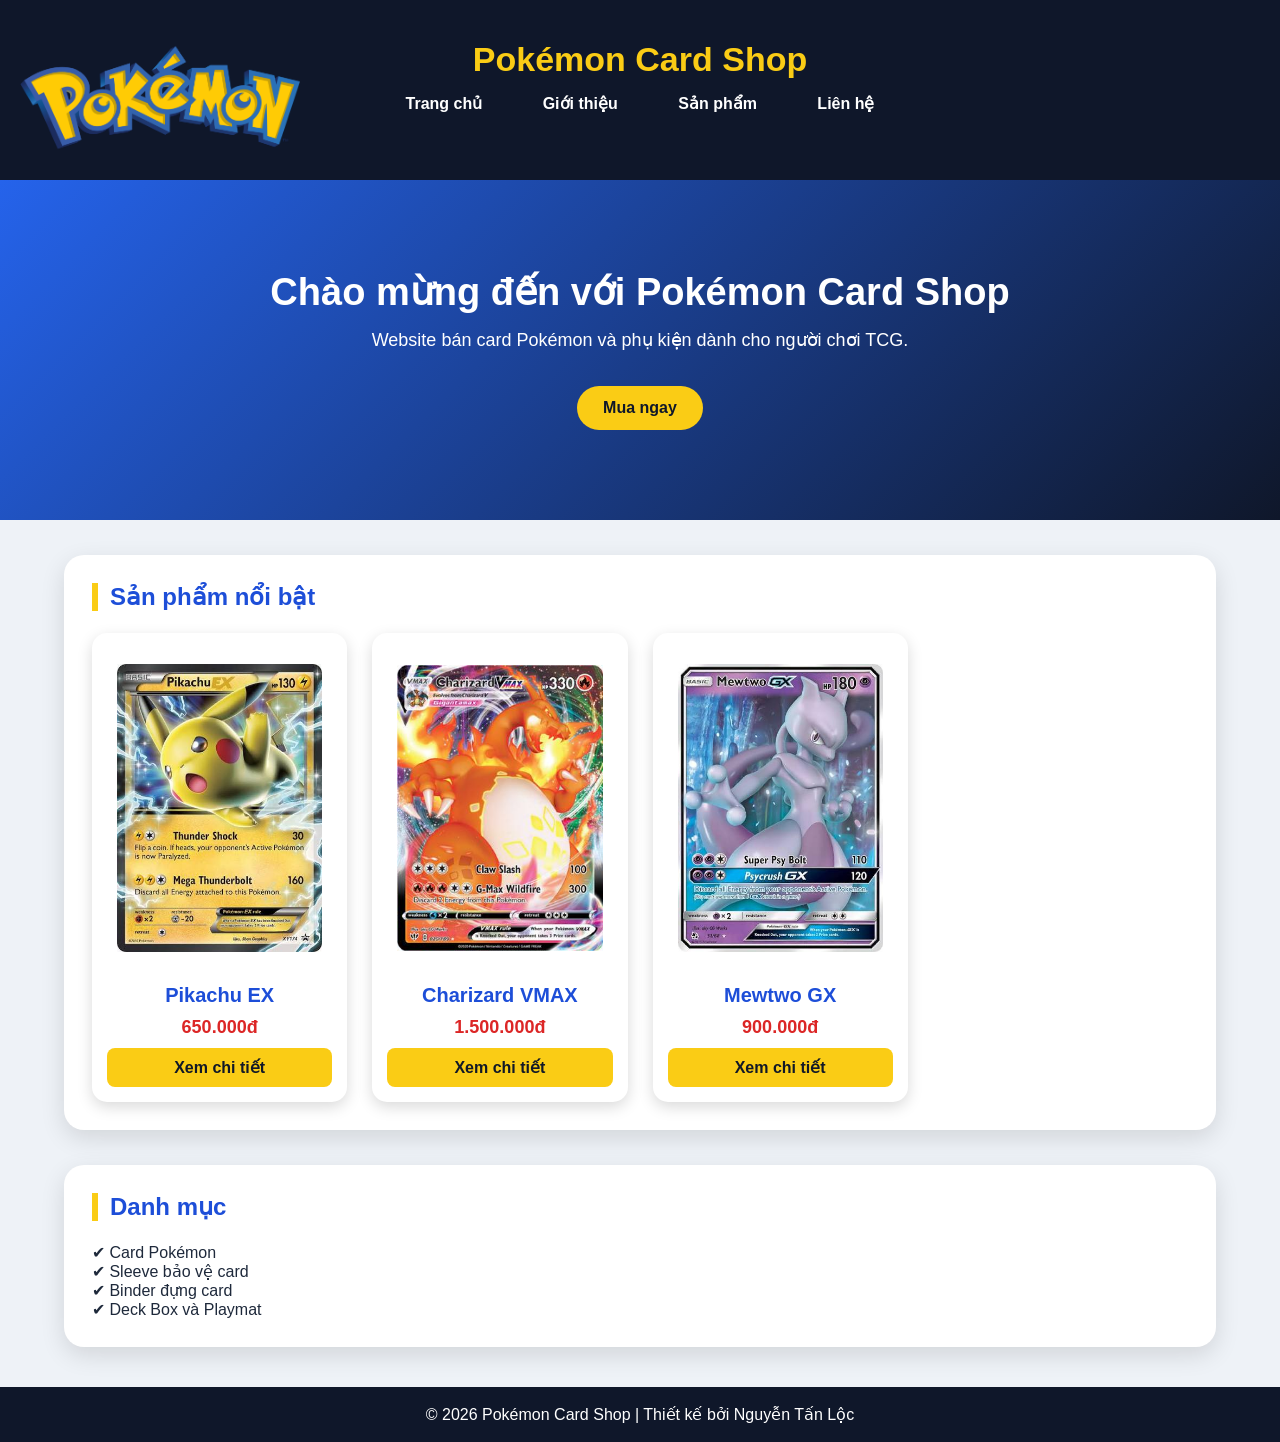
<file: index.html>
<!DOCTYPE html>
<html lang="vi">
<head>
    <meta charset="UTF-8">
    <title>Pokémon Card Shop</title>
    <link rel="stylesheet" href="css/style.css">
</head>
<body>

<header>
    <div class="logo-left">
        <img src="assets/img/pokemon-logo.png" alt="Pokemon Logo">
    </div>

    <h1>Pokémon Card Shop</h1>

    <nav>
        <a href="index.html">Trang chủ</a>
        <a href="html/gioi-thieu.html">Giới thiệu</a>
        <a href="html/san-pham.html">Sản phẩm</a>
        <a href="html/lien-he.html">Liên hệ</a>
    </nav>
</header>

<section class="hero">
    <h2>Chào mừng đến với Pokémon Card Shop</h2>
    <p>Website bán card Pokémon và phụ kiện dành cho người chơi TCG.</p>
    <a href="html/san-pham.html" class="btn">Mua ngay</a>
</section>

<section class="box">
    <h2>Sản phẩm nổi bật</h2>

    <div class="products">
        <div class="product">
            <img src="assets/img/pikachuex.jpg" alt="Pikachu EX">
            <h3>Pikachu EX</h3>
            <p class="price">650.000đ</p>
            <a href="html/chi-tiet.html?id=0">Xem chi tiết</a>
        </div>

        <div class="product">
            <img src="assets/img/charizardVmax.jpg" alt="Charizard VMAX">
            <h3>Charizard VMAX</h3>
            <p class="price">1.500.000đ</p>
            <a href="html/chi-tiet.html?id=1">Xem chi tiết</a>
        </div>

        <div class="product">
            <img src="assets/img/mew2gx.jpg" alt="Mewtwo GX">
            <h3>Mewtwo GX</h3>
            <p class="price">900.000đ</p>
            <a href="html/chi-tiet.html?id=2">Xem chi tiết</a>
        </div>
    </div>
</section>

<section class="box">
    <h2>Danh mục</h2>
    <p>✔ Card Pokémon</p>
    <p>✔ Sleeve bảo vệ card</p>
    <p>✔ Binder đựng card</p>
    <p>✔ Deck Box và Playmat</p>
</section>

<footer>
    <p>© 2026 Pokémon Card Shop | Thiết kế bởi Nguyễn Tấn Lộc</p>
</footer>

</body>
</html>
</file>
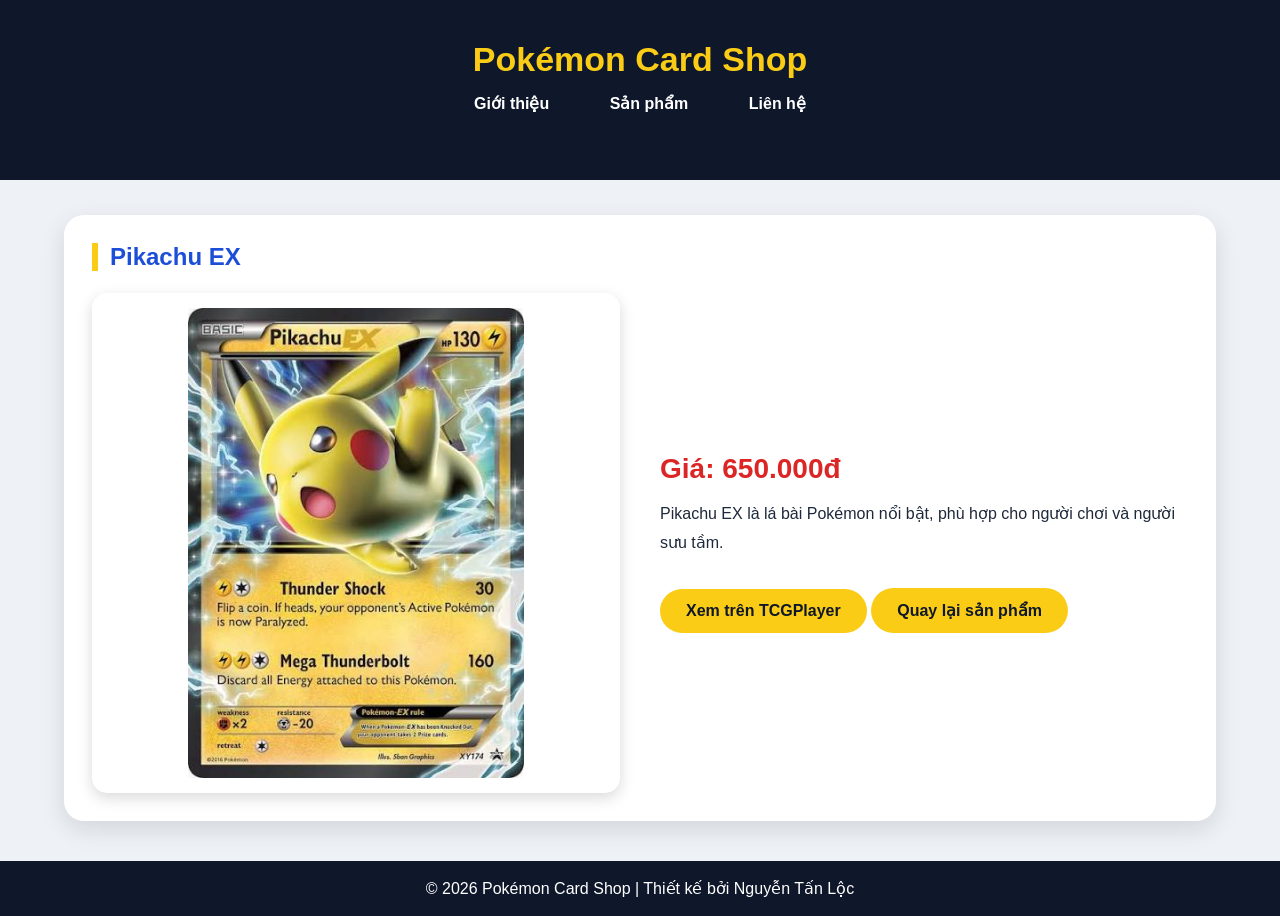
<file: html/chi-tiet.html>
<!DOCTYPE html>
<html lang="vi">
<head>
    <meta charset="UTF-8">
    <title>Chi tiết sản phẩm</title>
    <link rel="stylesheet" href="../css/style.css">
</head>
<body>

<header>
    <h1>Pokémon Card Shop</h1>
    <nav>
        <a href="gioi-thieu.html">Giới thiệu</a>
        <a href="san-pham.html">Sản phẩm</a>
        <a href="lien-he.html">Liên hệ</a>
    </nav>
</header>

<section class="box">
    <h2 id="detailName">Chi tiết sản phẩm</h2>

    <div class="detail-content">
        <img id="detailImage" src="../assets/img/pikachuex.jpg" alt="Sản phẩm">

        <div class="detail-info">
            <h3 id="detailPrice">Giá: 650.000đ</h3>

            <p id="detailDesc">
                Đây là sản phẩm card Pokémon dành cho người chơi và người sưu tầm.
            </p>

            <a id="tcgLink" href="#" target="_blank" class="btn">Xem trên TCGPlayer</a>
            <a href="san-pham.html" class="btn">Quay lại sản phẩm</a>
        </div>
    </div>
</section>

<footer>
    <p>© 2026 Pokémon Card Shop | Thiết kế bởi Nguyễn Tấn Lộc</p>
</footer>

<script src="../js/script.js"></script>
</body>
</html>
</file>
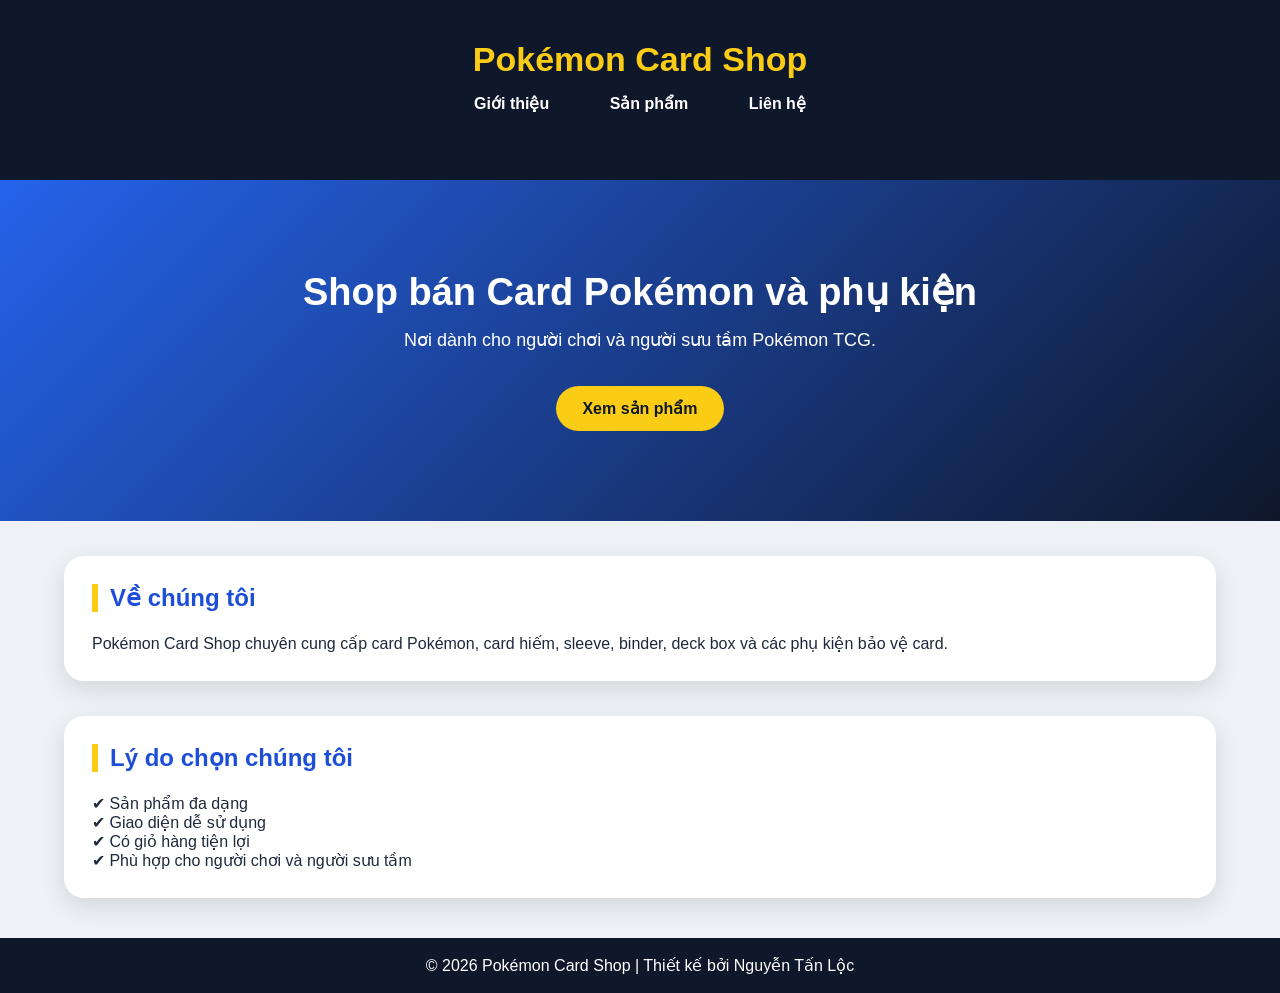
<file: html/gioi-thieu.html>
<!DOCTYPE html>
<html lang="vi">
<head>
    <meta charset="UTF-8">
    <title>Giới thiệu - Pokémon Card Shop</title>
    <link rel="stylesheet" href="../css/style.css">
</head>
<body>

<header>
    <h1>Pokémon Card Shop</h1>
    <nav>
        <a href="gioi-thieu.html">Giới thiệu</a>
        <a href="san-pham.html">Sản phẩm</a>
        <a href="lien-he.html">Liên hệ</a>
    </nav>
</header>

<section class="hero">
    <h2>Shop bán Card Pokémon và phụ kiện</h2>
    <p>Nơi dành cho người chơi và người sưu tầm Pokémon TCG.</p>
    <a href="san-pham.html" class="btn">Xem sản phẩm</a>
</section>

<section class="box">
    <h2>Về chúng tôi</h2>
    <p>
        Pokémon Card Shop chuyên cung cấp card Pokémon, card hiếm,
        sleeve, binder, deck box và các phụ kiện bảo vệ card.
    </p>
</section>

<section class="box">
    <h2>Lý do chọn chúng tôi</h2>
    <p>✔ Sản phẩm đa dạng</p>
    <p>✔ Giao diện dễ sử dụng</p>
    <p>✔ Có giỏ hàng tiện lợi</p>
    <p>✔ Phù hợp cho người chơi và người sưu tầm</p>
</section>

<footer>
    <p>© 2026 Pokémon Card Shop | Thiết kế bởi Nguyễn Tấn Lộc</p>
</footer>

</body>
</html>
</file>
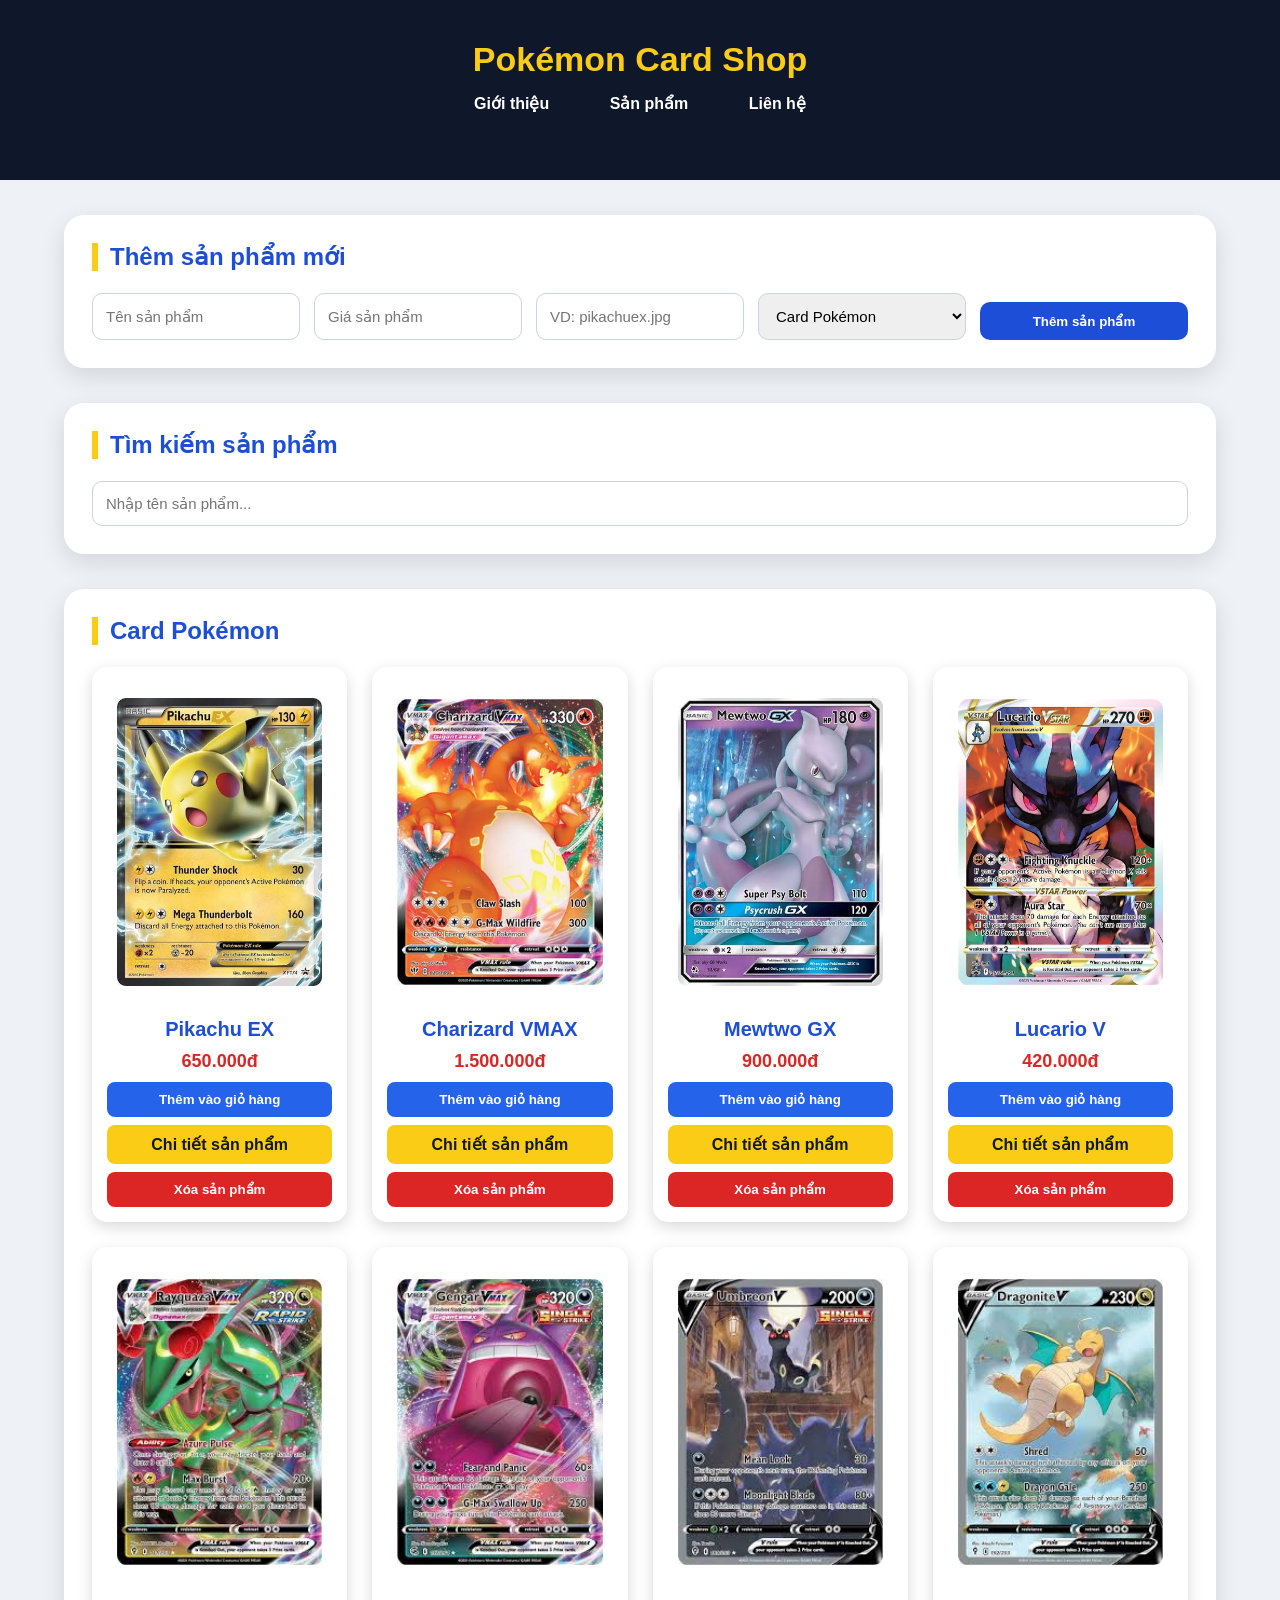
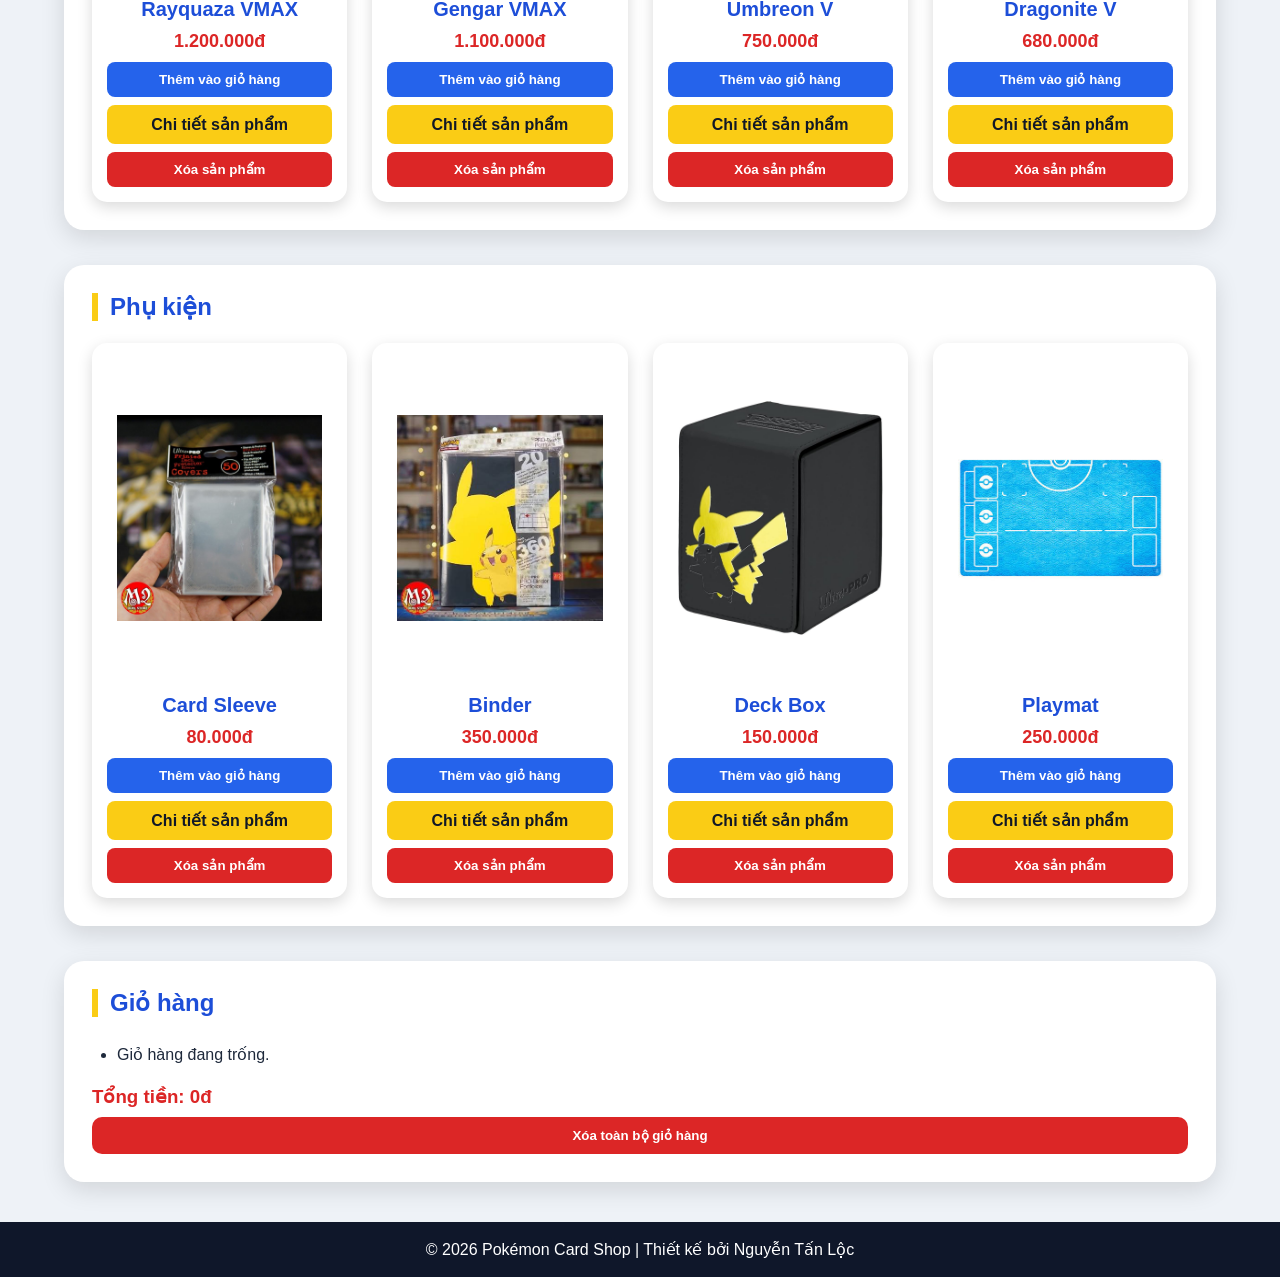
<file: html/san-pham.html>
<!DOCTYPE html>
<html lang="vi">
<head>
    <meta charset="UTF-8">
    <title>Sản phẩm - Pokémon Card Shop</title>
    <link rel="stylesheet" href="../css/style.css">
</head>
<body>

<header>
    <h1>Pokémon Card Shop</h1>
    <nav>
        <a href="gioi-thieu.html">Giới thiệu</a>
        <a href="san-pham.html">Sản phẩm</a>
        <a href="lien-he.html">Liên hệ</a>
    </nav>
</header>

<section class="box">
    <h2>Thêm sản phẩm mới</h2>

    <div class="form-add">
        <input type="text" id="productName" placeholder="Tên sản phẩm">
        <input type="number" id="productPrice" placeholder="Giá sản phẩm">
        <input type="text" id="productImage" placeholder="VD: pikachuex.jpg">

        <select id="productType">
            <option value="card">Card Pokémon</option>
            <option value="accessory">Phụ kiện</option>
        </select>

        <button onclick="addProduct()">Thêm sản phẩm</button>
    </div>
</section>

<section class="box">
    <h2>Tìm kiếm sản phẩm</h2>
    <input type="text" id="searchInput" placeholder="Nhập tên sản phẩm..." onkeyup="renderProducts()">
</section>

<section class="box">
    <h2>Card Pokémon</h2>
    <div class="products" id="cardList"></div>
</section>

<section class="box">
    <h2>Phụ kiện</h2>
    <div class="products" id="accessoryList"></div>
</section>

<section class="cart-box">
    <h2>Giỏ hàng</h2>
    <ul id="cartList"></ul>
    <h3 id="totalPrice">Tổng tiền: 0đ</h3>
    <button class="delete-all" onclick="clearCart()">Xóa toàn bộ giỏ hàng</button>
</section>

<footer>
    <p>© 2026 Pokémon Card Shop | Thiết kế bởi Nguyễn Tấn Lộc</p>
</footer>

<script src="../js/script.js"></script>
</body>
</html>
</file>
<file: css/style.css>
*{
    margin:0;
    padding:0;
    box-sizing:border-box;
    font-family:Arial, sans-serif;
}

body{
    background:#eef2f7;
    color:#1e293b;
}

header{
    background:#0f172a;
    padding:22px;
    text-align:center;
}

header h1{
    color:#facc15;
    margin-bottom:15px;
    font-size:34px;
}

nav a{
    color:white;
    text-decoration:none;
    margin:0 10px;
    padding:10px 18px;
    border-radius:25px;
    font-weight:bold;
}

nav a:hover{
    background:#facc15;
    color:#0f172a;
}

.hero{
    text-align:center;
    padding:90px 20px;
    background:linear-gradient(135deg,#2563eb,#0f172a);
    color:white;
}

.hero h2{
    font-size:38px;
    margin-bottom:15px;
}

.hero p{
    font-size:18px;
    margin-bottom:25px;
}

.btn{
    display:inline-block;
    background:#facc15;
    color:#0f172a;
    padding:13px 26px;
    border-radius:25px;
    text-decoration:none;
    font-weight:bold;
    margin-top:10px;
}

.btn:hover{
    background:#eab308;
}

.box,
.cart-box{
    width:90%;
    max-width:1200px;
    margin:35px auto;
    background:white;
    padding:28px;
    border-radius:20px;
    box-shadow:0 8px 25px rgba(0,0,0,0.12);
}

.box h2,
.cart-box h2{
    color:#1d4ed8;
    margin-bottom:22px;
    border-left:6px solid #facc15;
    padding-left:12px;
}

.products{
    display:grid;
    grid-template-columns:repeat(auto-fit,minmax(230px,1fr));
    gap:24px;
}

.product{
    background:#f8fafc;
    padding:16px;
    border-radius:18px;
    text-align:center;
    box-shadow:0 5px 15px rgba(0,0,0,0.12);
    transition:0.3s;
}

.product:hover{
    transform:translateY(-8px);
}

.product img{
    width:100%;
    height:230px;
    object-fit:cover;
    border-radius:14px;
    background:#ddd;
}

.product h3{
    margin:14px 0 8px;
    color:#1d4ed8;
}

.price{
    color:#dc2626;
    font-weight:bold;
    margin-bottom:10px;
}

button,
.product a{
    display:block;
    width:100%;
    margin-top:9px;
    padding:11px;
    border:none;
    border-radius:10px;
    cursor:pointer;
    font-weight:bold;
    text-decoration:none;
}

button{
    background:#1d4ed8;
    color:white;
}

button:hover{
    background:#1e40af;
}

.product a{
    background:#facc15;
    color:#111827;
}

.product a:hover{
    background:#eab308;
}

.delete-btn,
.delete-all{
    background:#dc2626;
    color:white;
}

.delete-btn:hover,
.delete-all:hover{
    background:#b91c1c;
}

.form-add{
    display:grid;
    grid-template-columns:repeat(auto-fit,minmax(180px,1fr));
    gap:14px;
}

input,
textarea,
select{
    padding:13px;
    border:1px solid #cbd5e1;
    border-radius:10px;
    font-size:15px;
    width:100%;
}

textarea{
    height:130px;
    resize:none;
}

form{
    display:flex;
    flex-direction:column;
    gap:15px;
    margin-top:20px;
}

.cart-box ul{
    margin-left:25px;
    line-height:2;
}

#totalPrice{
    margin-top:15px;
    color:#dc2626;
}

.detail-content{
    display:grid;
    grid-template-columns:1fr 1fr;
    gap:35px;
    align-items:center;
}

.detail-content img{
    width:100%;
    max-height:420px;
    object-fit:cover;
    border-radius:18px;
    box-shadow:0 8px 20px rgba(0,0,0,0.18);
}

.detail-info h3{
    color:#dc2626;
    font-size:24px;
    margin-bottom:18px;
}

.detail-info p{
    line-height:1.7;
    margin-bottom:20px;
}

#result{
    margin-top:15px;
    font-weight:bold;
    text-align:center;
}

footer{
    background:#0f172a;
    color:white;
    text-align:center;
    padding:18px;
    margin-top:40px;
}

@media(max-width:768px){
    .detail-content{
        grid-template-columns:1fr;
    }

    header h1{
        font-size:26px;
    }

    .hero h2{
        font-size:30px;
    }
}
/* KHU VỰC SẢN PHẨM */

.products{
    display:grid;
    grid-template-columns:repeat(4,1fr);
    gap:25px;
    margin-top:20px;
}

.product{
    background:white;
    border-radius:15px;
    padding:15px;
    text-align:center;
    box-shadow:0 5px 15px rgba(0,0,0,0.15);
    transition:0.3s;
}

.product:hover{
    transform:translateY(-8px);
    box-shadow:0 10px 25px rgba(0,0,0,0.2);
}

.product img{
    width:100%;
    height:320px;
    object-fit:contain;
    background:white;
    border-radius:10px;
    padding:10px;
}

.product h3{
    margin-top:12px;
    color:#1d4ed8;
    font-size:20px;
}

.price{
    color:#dc2626;
    font-size:18px;
    font-weight:bold;
    margin:10px 0;
}

.product button{
    width:100%;
    padding:10px;
    margin-top:8px;
    border:none;
    border-radius:8px;
    cursor:pointer;
    font-weight:bold;
    background:#2563eb;
    color:white;
}

.product button:hover{
    background:#1e40af;
}

.product a{
    display:block;
    width:100%;
    padding:10px;
    margin-top:8px;
    border-radius:8px;
    text-decoration:none;
    background:#facc15;
    color:#111827;
    font-weight:bold;
}

.product a:hover{
    background:#eab308;
}

.delete-btn{
    background:#dc2626 !important;
}

.delete-btn:hover{
    background:#b91c1c !important;
}

/* CHI TIẾT SẢN PHẨM */

.detail-content{
    display:grid;
    grid-template-columns:1fr 1fr;
    gap:40px;
    align-items:center;
}

.detail-content img{
    width:100%;
    max-height:500px;
    object-fit:contain;
    background:white;
    border-radius:15px;
    padding:15px;
    box-shadow:0 5px 15px rgba(0,0,0,0.15);
}

.detail-info h3{
    color:#dc2626;
    font-size:28px;
    margin-bottom:15px;
}

.detail-info p{
    line-height:1.8;
    margin-bottom:20px;
}

/* RESPONSIVE */

@media(max-width:1200px){
    .products{
        grid-template-columns:repeat(3,1fr);
    }
}

@media(max-width:900px){
    .products{
        grid-template-columns:repeat(2,1fr);
    }

    .detail-content{
        grid-template-columns:1fr;
    }
}

@media(max-width:600px){
    .products{
        grid-template-columns:1fr;
    }

    .product img{
        height:280px;
    }
}
header{
    position:relative;
    padding:40px 20px;
    min-height:180px;
    background:#0f172a;
    text-align:center;
}

.logo-left{
    position:absolute;
    left:20px;
    top:10px;
}

.logo-left img{
    width:280px;
    height:auto;
}
</file>
